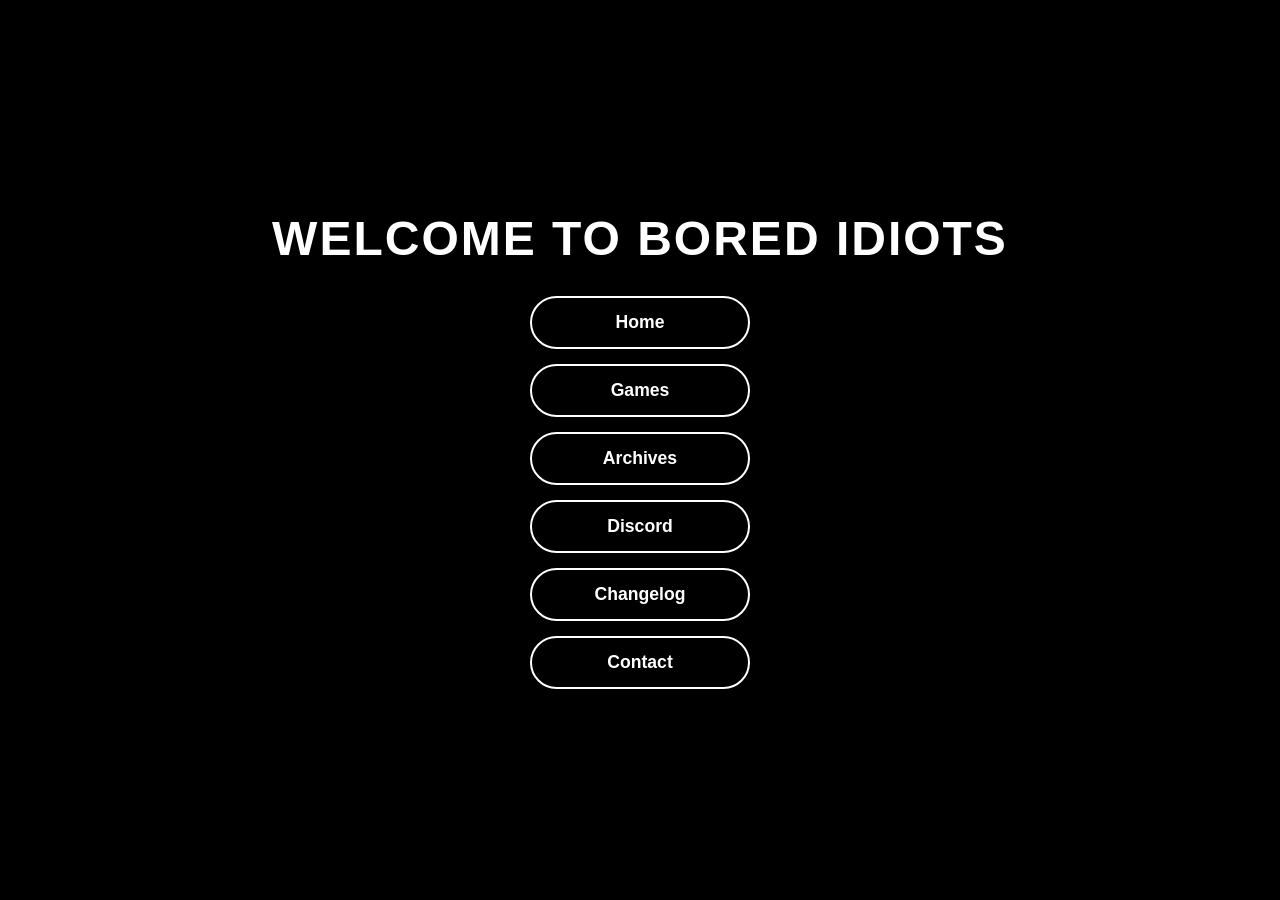
<file: index.html>
<!DOCTYPE html>
<html lang="en">
<head>
  <meta charset="UTF-8" />
  <meta name="viewport" content="width=device-width, initial-scale=1.0" />
  <title>Bored Idiots — Home</title>
  <style>
    * {
      margin: 0;
      padding: 0;
      box-sizing: border-box;
      font-family: Arial, Helvetica, sans-serif;
    }

    body {
      background: #000000;
      color: #ffffff;
      min-height: 100vh;
      display: flex;
      flex-direction: column;
      align-items: center;
      justify-content: center;
    }

    h1 {
      font-size: 3rem;
      font-weight: 900;
      margin-bottom: 30px;
      text-transform: uppercase;
      letter-spacing: 2px;
      text-align: center;
    }

    .buttons {
      display: flex;
      flex-direction: column;
      gap: 15px;
      width: 220px;
    }

    .button-style {
      background: #000000;
      color: #ffffff;
      border: 2px solid #ffffff;
      border-radius: 999px;
      padding: 14px;
      font-size: 1.1rem;
      font-weight: bold;
      cursor: pointer;
      text-align: center;
      text-decoration: none;
      display: inline-block;
      transition: transform 0.15s ease, background 0.15s ease, color 0.15s ease;
    }

    .button-style:hover {
      background: #ffffff;
      color: #000000;
      transform: scale(1.05);
    }

    .button-style:active {
      transform: scale(0.98);
    }
  </style>
</head>
<body>
  <h1>WELCOME TO BORED IDIOTS</h1>

  <div class="buttons">
    <button class="button-style">Home</button>
    <button class="button-style">Games</button>
    <button class="button-style">Archives</button>
    <a href="https://discord.gg/6YV6RpdTnM" target="_blank" class="button-style">Discord</a>
    <button class="button-style">Changelog</button>
    <button class="button-style">Contact</button>
  </div>

  <script>
    // JavaScript will go here later
  </script>
</body>
</html>
</file>
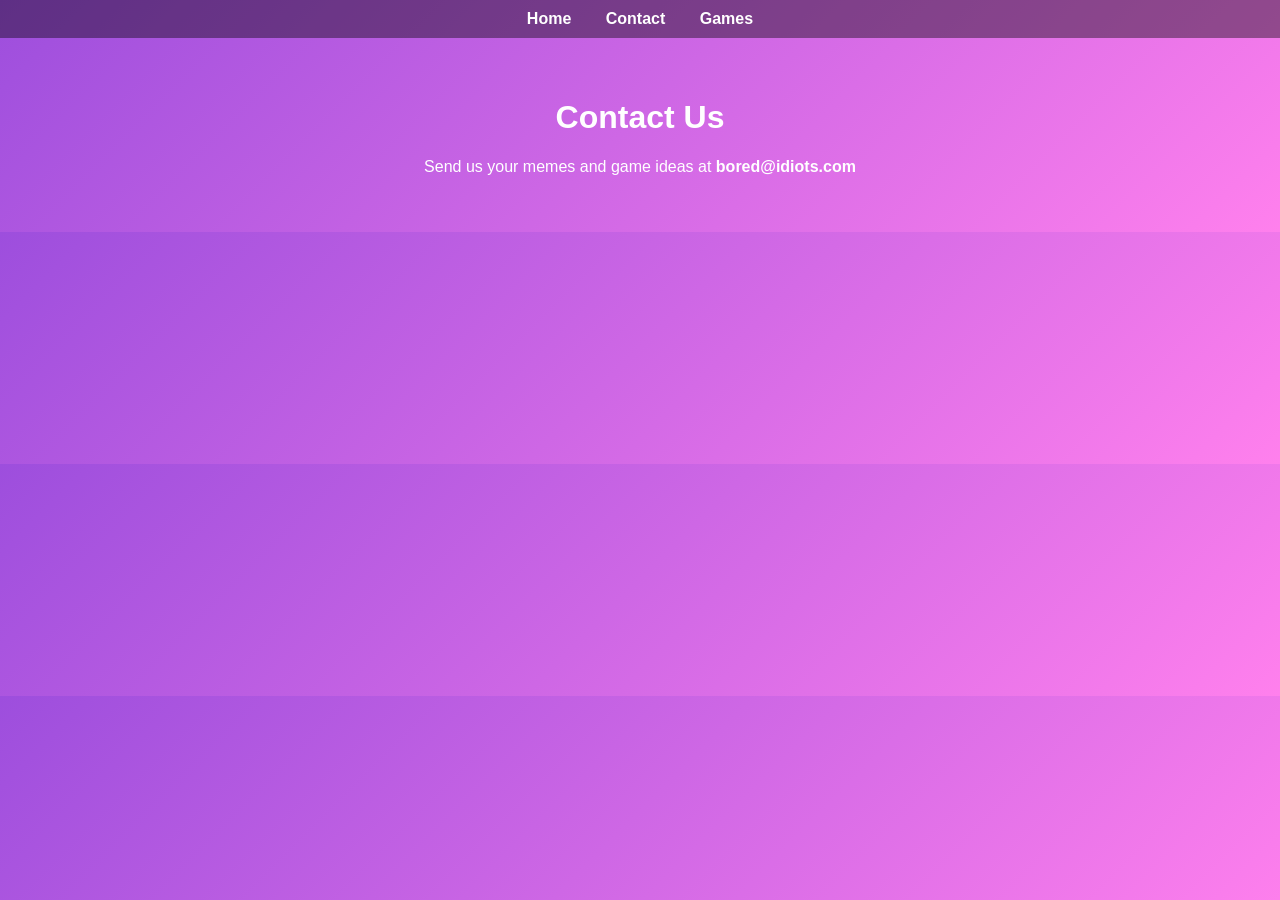
<file: contact.html>
<!DOCTYPE html>
<html lang="en">
<head>
  <meta charset="UTF-8">
  <title>BoredIdiots - Contact</title>
  <link rel="stylesheet" href="style.css">
</head>
<body>
  <nav>
    <a href="index.html">Home</a>
    <a href="contact.html">Contact</a>
    <a href="games.html">Games</a>
  </nav>
  <div class="container">
    <h1>Contact Us</h1>
    <p>Send us your memes and game ideas at <strong>bored@idiots.com</strong></p>
  </div>
</body>
</html>
</file>
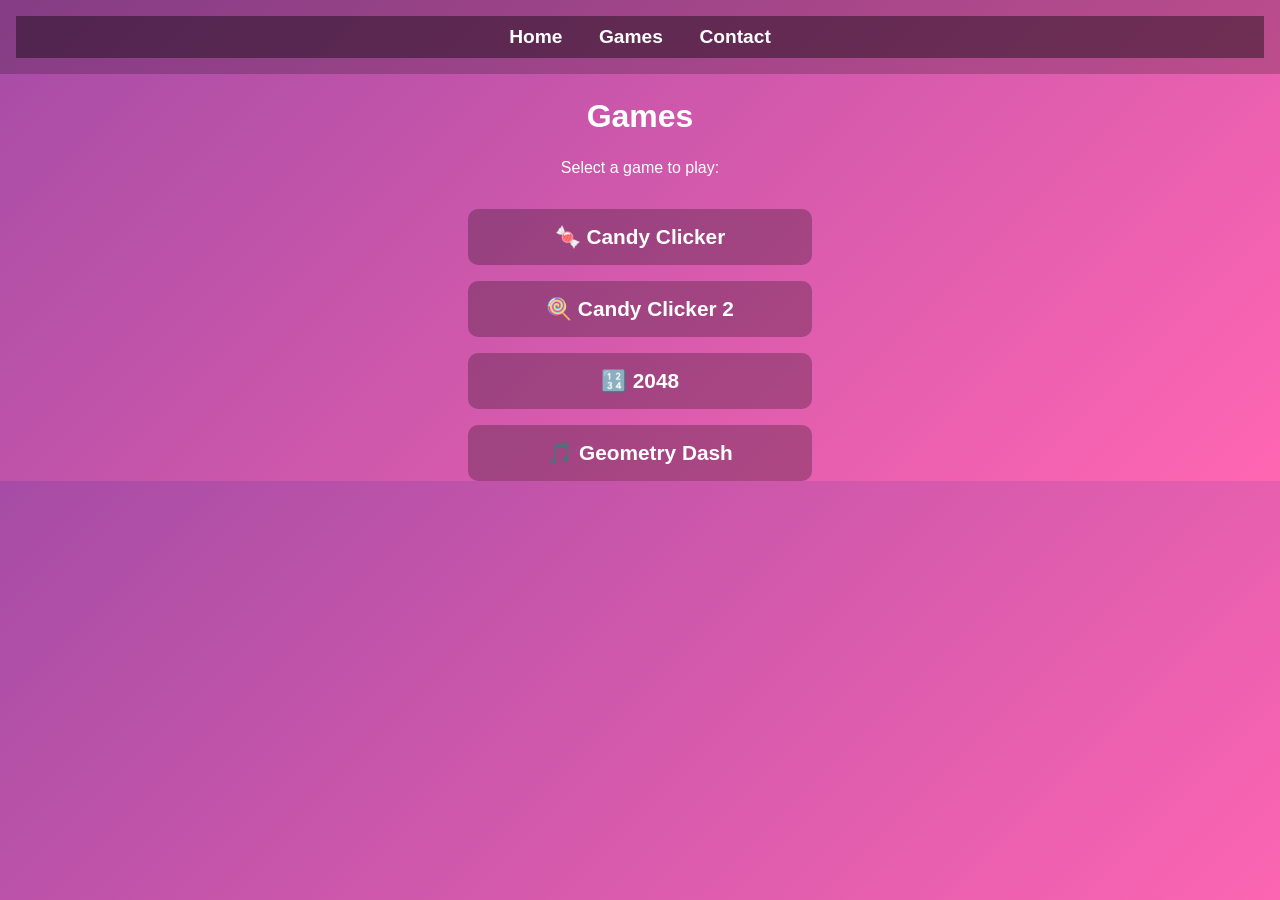
<file: games.html>
<!DOCTYPE html>
<html lang="en">
<head>
  <meta charset="UTF-8">
  <meta name="viewport" content="width=device-width, initial-scale=1.0">
  <title>BoredIdiots - Games</title>
  <link rel="stylesheet" href="style.css">
  <style>
    body {
      background: linear-gradient(135deg, #a64ca6, #ff66b2);
      color: white;
      font-family: Arial, sans-serif;
      margin: 0;
      padding: 0;
      text-align: center;
    }

    header {
      background: rgba(0, 0, 0, 0.2);
      padding: 1rem;
    }

    nav a {
      color: white;
      text-decoration: none;
      margin: 0 1rem;
      font-weight: bold;
      font-size: 1.2rem;
    }

    nav a:hover {
      text-decoration: underline;
    }

    h1 {
      margin: 1.5rem 0;
    }

    .game-list {
      display: flex;
      flex-direction: column;
      align-items: center;
      gap: 1rem;
      margin-top: 2rem;
    }

    .game-link {
      display: inline-block;
      background: rgba(0, 0, 0, 0.25);
      padding: 1rem 2rem;
      border-radius: 10px;
      color: white;
      font-size: 1.3rem;
      font-weight: bold;
      text-decoration: none;
      width: 280px;
      transition: background 0.2s, transform 0.2s;
    }

    .game-link:hover {
      background: rgba(0, 0, 0, 0.4);
      transform: scale(1.05);
    }
  </style>
</head>
<body>
  <header>
    <nav>
      <a href="index.html">Home</a>
      <a href="games.html">Games</a>
      <a href="contact.html">Contact</a>
    </nav>
  </header>

  <main>
    <h1>Games</h1>
    <p>Select a game to play:</p>

    <div class="game-list">
      <a class="game-link" href="games/candyclicker.html">🍬 Candy Clicker</a>
      <a class="game-link" href="games/candyclicker2.html">🍭 Candy Clicker 2</a>
      <a class="game-link" href="games/2048.html">🔢 2048</a>
      <a class="game-link" href="games/geometrydash.html">🎵 Geometry Dash</a>
    </div>
  </main>
</body>
</html>
</file>
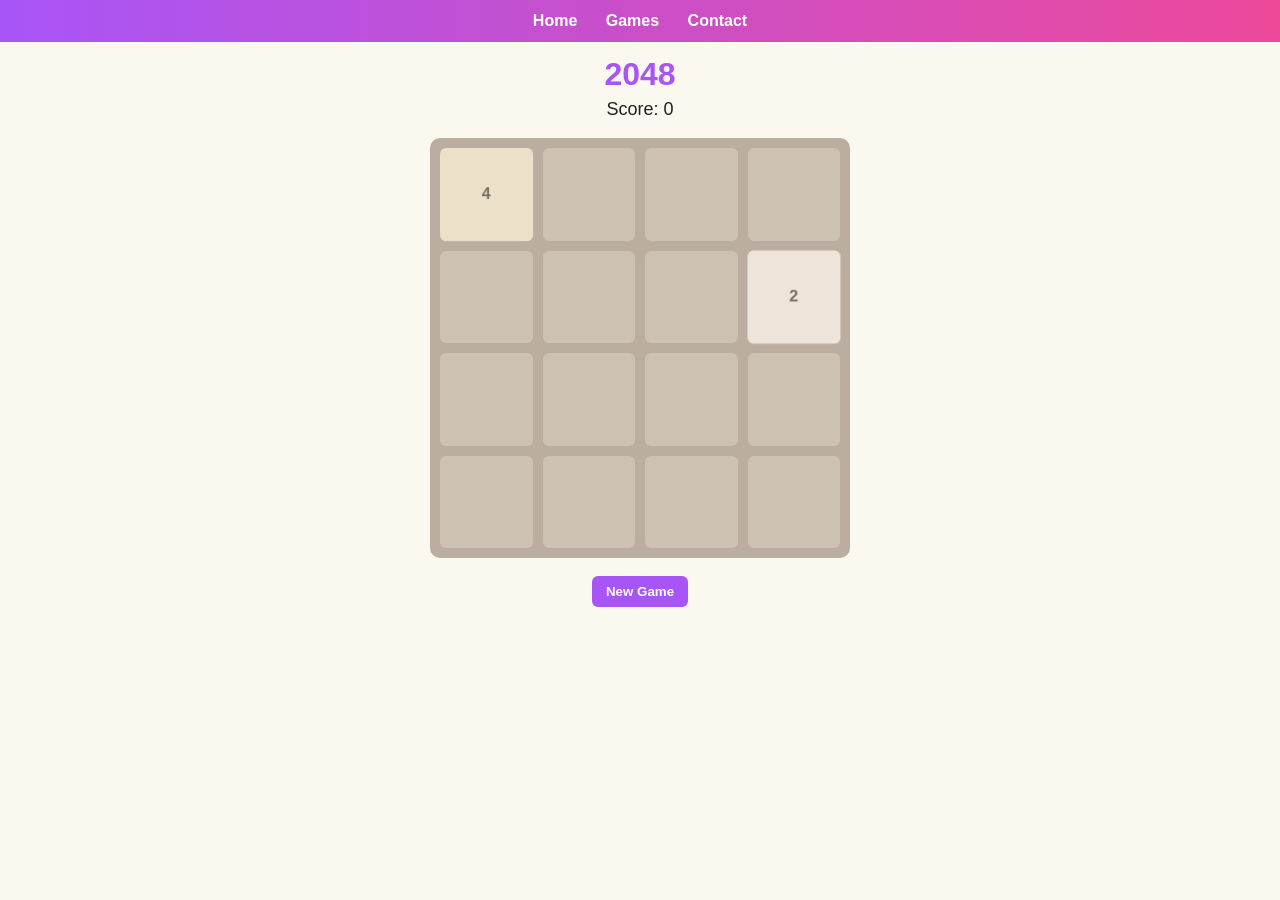
<file: games/2048.html>
<!DOCTYPE html>
<html lang="en">
<head>
  <meta charset="utf-8" />
  <title>2048</title>
  <meta name="viewport" content="width=device-width,initial-scale=1" />
  <style>
    /* Basic page + nav */
    body {
      margin: 0;
      font-family: Arial, sans-serif;
      background: #faf8ef;
      color: #222;
      text-align: center;
    }
    nav {
      background: linear-gradient(90deg,#a855f7,#ec4899);
      padding: 12px;
    }
    nav a { color: white; margin: 0 12px; text-decoration: none; font-weight: 700; }

    h1 { margin: 14px 0 6px; color: #a855f7; }
    .score { margin-bottom: 12px; font-size: 18px; }

    /* Game area */
    .game-container {
      width: 420px;           /* overall size */
      max-width: 95vw;
      margin: 18px auto;
      background: #bbada0;
      border-radius: 10px;
      padding: 10px;
      box-sizing: border-box;
      position: relative;
    }

    /* Background grid */
    .grid {
      display: grid;
      grid-template-columns: repeat(4, 1fr);
      gap: 10px;
      width: 100%;
      height: 100%;
      box-sizing: border-box;
      padding-bottom: 0;
    }
    .cell {
      background: #cdc1b4;
      border-radius: 6px;
      min-height: 0; /* ensures proper shrinking */
      aspect-ratio: 1/1;
    }

    /* Tiles layer floating on top */
    .tiles-layer {
      position: absolute;
      top: 10px; left: 10px; right: 10px; /* match .game-container padding */
      bottom: 10px;
      pointer-events: none; /* clicks go through */
    }

    /* Tile visuals & animation */
    .tile {
      position: absolute;
      border-radius: 6px;
      display: flex;
      align-items: center;
      justify-content: center;
      font-weight: 700;
      color: #776e65;
      transition: transform 220ms cubic-bezier(.2,.8,.2,1), background 120ms;
      will-change: transform;
      user-select: none;
      box-sizing: border-box;
    }
    .tile.pop {
      animation: pop 180ms ease;
    }
    @keyframes pop {
      0% { transform: scale(0.6); }
      60% { transform: scale(1.12); }
      100% { transform: scale(1); }
    }

    /* colors */
    .c2 { background:#eee4da; color:#776e65 }
    .c4 { background:#ede0c8; color:#776e65 }
    .c8 { background:#f2b179; color:#fff }
    .c16 { background:#f59563; color:#fff }
    .c32 { background:#f67c5f; color:#fff }
    .c64 { background:#f65e3b; color:#fff }
    .c128 { background:#edcf72; color:#fff; font-size:18px }
    .c256 { background:#edcc61; color:#fff; font-size:18px }
    .c512 { background:#edc850; color:#fff; font-size:18px }
    .c1024 { background:#edc53f; color:#fff; font-size:14px }
    .c2048 { background:#edc22e; color:#fff; font-size:14px }
    .overlay { position:absolute; inset:0; display:flex; align-items:center; justify-content:center; background:rgba(0,0,0,0.5); color:white; font-size:28px; border-radius:10px; visibility:hidden; }
    .overlay.show { visibility: visible; }
    .controls { margin: 10px 0; }
    .controls button { padding: 8px 14px; font-weight:700; border-radius:6px; border:none; background:#a855f7; color:white; cursor:pointer; }
  </style>
</head>
<body>
  <nav>
    <a href="../index.html">Home</a>
    <a href="../games.html">Games</a>
    <a href="../contact.html">Contact</a>
  </nav>

  <h1>2048</h1>
  <div class="score">Score: <span id="score">0</span></div>

  <div class="game-container" id="game-container">
    <div class="grid" id="grid">
      <!-- background cells -->
      <div class="cell"></div><div class="cell"></div><div class="cell"></div><div class="cell"></div>
      <div class="cell"></div><div class="cell"></div><div class="cell"></div><div class="cell"></div>
      <div class="cell"></div><div class="cell"></div><div class="cell"></div><div class="cell"></div>
      <div class="cell"></div><div class="cell"></div><div class="cell"></div><div class="cell"></div>
    </div>

    <div class="tiles-layer" id="tiles-layer"></div>

    <div class="overlay" id="overlay">Game Over<br><button onclick="restartGame()" style="margin-top:12px;padding:8px 12px;border-radius:6px;border:none;background:white;color:#a855f7;font-weight:700;cursor:pointer;">Try again</button></div>
  </div>

  <div class="controls">
    <button onclick="restartGame()">New Game</button>
  </div>

  <script>
  /***** 2048 implementation with correct direction mapping + animations *****/

  const GRID = 4;
  const GAP = 10; // px, matches CSS gap
  const tilesLayer = document.getElementById('tiles-layer');
  const scoreEl = document.getElementById('score');
  const overlay = document.getElementById('overlay');

  let boardIds = [];      // GRID x GRID grid of tile ids or null
  let tiles = {};         // id -> {value, el}
  let nextId = 1;
  let score = 0;
  let busy = false;       // lock while animation runs

  function cellSize() {
    const w = tilesLayer.clientWidth;
    return (w - (GRID - 1) * GAP) / GRID;
  }

  function resetState() {
    boardIds = Array.from({length:GRID}, () => Array(GRID).fill(null));
    Object.keys(tiles).forEach(id => {
      try { tiles[id].el.remove(); } catch {}
    });
    tiles = {};
    nextId = 1;
    score = 0;
    scoreEl.textContent = score;
    overlay.classList.remove('show');
  }

  function spawnAt(r,c, val=null) {
    const id = String(nextId++);
    const value = val || (Math.random() < 0.9 ? 2 : 4);
    boardIds[r][c] = id;
    const el = document.createElement('div');
    el.className = 'tile c' + value;
    el.textContent = value;
    el.style.width = el.style.height = `${cellSize()}px`;
    // place initially exactly at its slot
    const x = c * (cellSize() + GAP);
    const y = r * (cellSize() + GAP);
    el.style.transform = `translate(${x}px, ${y}px)`;
    el.style.pointerEvents = 'none';
    el.classList.add('pop');
    tilesLayer.appendChild(el);
    tiles[id] = { value, el };
    // remove pop class after animation
    setTimeout(()=>el.classList.remove('pop'), 250);
  }

  function addRandomTile() {
    const empty = [];
    for (let r=0;r<GRID;r++){
      for (let c=0;c<GRID;c++){
        if (!boardIds[r][c]) empty.push([r,c]);
      }
    }
    if (empty.length === 0) return;
    const [r,c] = empty[Math.floor(Math.random()*empty.length)];
    spawnAt(r,c);
  }

  // render positions (used when resizing or initial)
  function layoutAllTiles() {
    const size = cellSize();
    for (const id in tiles) {
      const pos = findTilePosition(id);
      if (!pos) continue;
      const el = tiles[id].el;
      el.style.width = el.style.height = `${size}px`;
      const x = pos.c * (size + GAP);
      const y = pos.r * (size + GAP);
      el.style.transform = `translate(${x}px, ${y}px)`;
    }
  }

  function findTilePosition(id) {
    for (let r=0;r<GRID;r++){
      for (let c=0;c<GRID;c++){
        if (boardIds[r][c] === id) return {r,c};
      }
    }
    return null;
  }

  // slide/merge logic per line for left/up direction
  // returns { newIdsLine: [...ids or null], actions: [{type:'move'|'merge', id(s), toIndex, newValue?}] }
  function compactLine(idsLine) {
    const result = [];
    const actions = [];
    // filter non-null ids
    const items = idsLine.filter(id => id !== null);
    let i = 0, writeIndex = 0;
    while (i < items.length) {
      const id1 = items[i];
      const v1 = tiles[id1].value;
      if (i+1 < items.length) {
        const id2 = items[i+1];
        const v2 = tiles[id2].value;
        if (v1 === v2) {
          // merge id1 and id2 into id1 (reuse id1), id2 will be removed
          const newValue = v1 * 2;
          actions.push({ type:'merge', id1, id2, toIndex: writeIndex, newValue });
          result.push(id1);
          i += 2; writeIndex++;
          continue;
        }
      }
      // simple move
      actions.push({ type:'move', id: id1, toIndex: writeIndex });
      result.push(id1);
      i++; writeIndex++;
    }
    // fill with nulls to GRID length
    while (result.length < GRID) result.push(null);
    return { newIdsLine: result, actions };
  }

  // Performs a move in one of 'left','right','up','down'
  async function doMove(direction) {
    if (busy) return;
    busy = true;
    overlay.classList.remove('show');
    const prevBoard = JSON.stringify(boardIds);
    const newBoard = Array.from({length:GRID}, ()=>Array(GRID).fill(null));
    const allActions = []; // list of actions to animate & finalize
    let pointsGained = 0;

    if (direction === 'left' || direction === 'right') {
      for (let r=0;r<GRID;r++) {
        // collect ids in the order of move
        let rowIds = [];
        if (direction === 'left') {
          for (let c=0;c<GRID;c++) rowIds.push(boardIds[r][c]);
        } else {
          for (let c=GRID-1;c>=0;c--) rowIds.push(boardIds[r][c]);
        }
        const {newIdsLine, actions} = compactLine(rowIds);
        // map newIdsLine back to columns (taking reversal for right)
        for (let i=0;i<GRID;i++) {
          const id = newIdsLine[i];
          const col = (direction === 'left') ? i : (GRID-1 - i);
          newBoard[r][col] = id;
        }
        // convert actions' toIndex to final coords & collect
        for (const a of actions) {
          if (a.type === 'move') {
            const toCol = (direction === 'left') ? a.toIndex : (GRID-1 - a.toIndex);
            allActions.push({ type:'move', id: a.id, to: {r, c: toCol} });
          } else if (a.type === 'merge') {
            const toCol = (direction === 'left') ? a.toIndex : (GRID-1 - a.toIndex);
            allActions.push({ type:'merge', id1: a.id1, id2: a.id2, to: {r, c: toCol}, newValue: a.newValue });
            pointsGained += a.newValue;
          }
        }
      }
    } else if (direction === 'up' || direction === 'down') {
      for (let c=0;c<GRID;c++) {
        let colIds = [];
        if (direction === 'up') {
          for (let r=0;r<GRID;r++) colIds.push(boardIds[r][c]);
        } else {
          for (let r=GRID-1;r>=0;r--) colIds.push(boardIds[r][c]);
        }
        const {newIdsLine, actions} = compactLine(colIds);
        for (let i=0;i<GRID;i++) {
          const id = newIdsLine[i];
          const row = (direction === 'up') ? i : (GRID-1 - i);
          newBoard[row][c] = id;
        }
        for (const a of actions) {
          if (a.type === 'move') {
            const toRow = (direction === 'up') ? a.toIndex : (GRID-1 - a.toIndex);
            allActions.push({ type:'move', id: a.id, to: {r: toRow, c} });
          } else if (a.type === 'merge') {
            const toRow = (direction === 'up') ? a.toIndex : (GRID-1 - a.toIndex);
            allActions.push({ type:'merge', id1: a.id1, id2: a.id2, to: {r: toRow, c}, newValue: a.newValue });
            pointsGained += a.newValue;
          }
        }
      }
    }

    if (JSON.stringify(newBoard) === prevBoard) {
      busy = false;
      return; // no move happened
    }

    // Prepare target positions mapping for animation
    const size = cellSize();
    const targetPos = {}; // id -> {x,y}
    // for every id present in newBoard put its final coords
    for (let r=0;r<GRID;r++){
      for (let c=0;c<GRID;c++){
        const id = newBoard[r][c];
        if (id) targetPos[id] = { x: c * (size + GAP), y: r * (size + GAP) };
      }
    }
    // For merged second ids we want them to animate to same target as id1
    for (const a of allActions) {
      if (a.type === 'merge') {
        // ensure id2 has target too (it will be removed after)
        targetPos[a.id2] = { x: a.to.c * (size + GAP), y: a.to.r * (size + GAP) };
        // id1 also moves there (if not already)
        targetPos[a.id1] = { x: a.to.c * (size + GAP), y: a.to.r * (size + GAP) };
      }
    }

    // Animate all existing tiles to their target (if any)
    for (const id in tiles) {
      const el = tiles[id].el;
      if (targetPos[id]) {
        el.style.transition = 'transform 220ms cubic-bezier(.2,.8,.2,1)';
        requestAnimationFrame(()=> {
          el.style.transform = `translate(${targetPos[id].x}px, ${targetPos[id].y}px)`;
        });
      } else {
        // tile was removed (shouldn't happen normally) — animate fade then remove
        el.style.transition = 'opacity 180ms';
        el.style.opacity = '0';
      }
    }

    // Wait for the transition to finish, then finalize state
    await new Promise(res => setTimeout(res, 240));

    // Finalize merges and cleanup
    // 1) apply new values for merged id1, remove id2 elements
    for (const a of allActions) {
      if (a.type === 'merge') {
        const id1 = a.id1, id2 = a.id2;
        // update id1 value & text/background
        tiles[id1].value = a.newValue;
        const el1 = tiles[id1].el;
        el1.textContent = a.newValue;
        el1.className = 'tile c' + a.newValue + ' pop';
        // remove id2 element
        if (tiles[id2] && tiles[id2].el) {
          tiles[id2].el.remove();
          delete tiles[id2];
        }
      }
    }

    // 2) move simple moved tiles — their element already at target; update nothing else
    // 3) Update boardIds reference to newBoard
    boardIds = newBoard;

    // 4) update tiles map for values and recolor (cover simple moves)
    for (let r=0;r<GRID;r++){
      for (let c=0;c<GRID;c++){
        const id = boardIds[r][c];
        if (id && tiles[id]) {
          // ensure element matches value & color
          tiles[id].el.className = 'tile c' + tiles[id].value;
          tiles[id].el.textContent = tiles[id].value;
        }
      }
    }

    // 5) update score
    score += pointsGained;
    scoreEl.textContent = score;

    // 6) clear any lingering 'pop' class after animation
    setTimeout(() => {
      for (const id in tiles) tiles[id].el.classList.remove('pop');
    }, 260);

    // 7) spawn a random tile in the empty space
    addRandomTile();

    // 8) render small adjustments (tile sizes if resized)
    layoutAllTiles();

    // 9) check game over
    if (!hasMoves()) {
      overlay.classList.add('show');
    }

    busy = false;
  }

  function hasMoves() {
    for (let r=0;r<GRID;r++){
      for (let c=0;c<GRID;c++){
        if (!boardIds[r][c]) return true;
        const val = tiles[boardIds[r][c]].value;
        if (c < GRID-1 && boardIds[r][c+1] && tiles[boardIds[r][c+1]].value === val) return true;
        if (r < GRID-1 && boardIds[r+1][c] && tiles[boardIds[r+1][c]].value === val) return true;
      }
    }
    return false;
  }

  // PUBLIC wrappers for directions to keep mapping clear
  function moveLeft() { return doMove('left'); }
  function moveRight(){ return doMove('right'); }
  function moveUp()   { return doMove('up'); }
  function moveDown() { return doMove('down'); }

  // Input handlers
  document.addEventListener('keydown', e => {
    if (busy) return;
    if (e.key === 'ArrowLeft') moveLeft();
    else if (e.key === 'ArrowRight') moveRight();
    else if (e.key === 'ArrowUp') moveUp();
    else if (e.key === 'ArrowDown') moveDown();
  });

  let sx = 0, sy = 0;
  document.addEventListener('touchstart', e => {
    if (!e.touches || !e.touches[0]) return;
    sx = e.touches[0].clientX; sy = e.touches[0].clientY;
  }, {passive:true});
  document.addEventListener('touchend', e => {
    if (busy) return;
    if (!e.changedTouches || !e.changedTouches[0]) return;
    const dx = e.changedTouches[0].clientX - sx;
    const dy = e.changedTouches[0].clientY - sy;
    if (Math.abs(dx) > Math.abs(dy)) {
      if (dx > 30) moveRight();
      else if (dx < -30) moveLeft();
    } else {
      if (dy > 30) moveDown();
      else if (dy < -30) moveUp();
    }
  }, {passive:true});

  // resize handling: recompute sizes and snap tiles into place
  window.addEventListener('resize', () => {
    // update tile dimensions and positions
    for (const id in tiles) {
      const el = tiles[id].el;
      el.style.width = el.style.height = `${cellSize()}px`;
    }
    layoutAllTiles();
  });

  // restart/new game
  function restartGame() {
    resetState();
    // spawn two starting tiles and build their elements
    spawnInitialTwo();
  }

  function spawnInitialTwo() {
    // spawn two tiles by placing ids into boardIds and creating elements
    const empty = [];
    for (let r=0;r<GRID;r++) for (let c=0;c<GRID;c++) empty.push([r,c]);
    // pick two distinct
    const idxA = Math.floor(Math.random()*empty.length);
    const a = empty.splice(idxA,1)[0];
    const idxB = Math.floor(Math.random()*empty.length);
    const b = empty.splice(idxB,1)[0];
    spawnAt(a[0], a[1]);
    spawnAt(b[0], b[1]);
    layoutAllTiles();
  }

  // initial game start
  function init() {
    resetState();
    spawnInitialTwo();
  }

  // expose restart to global (used by button)
  window.restartGame = restartGame;

  // start
  init();
  </script>
</body>
</html>
</file>
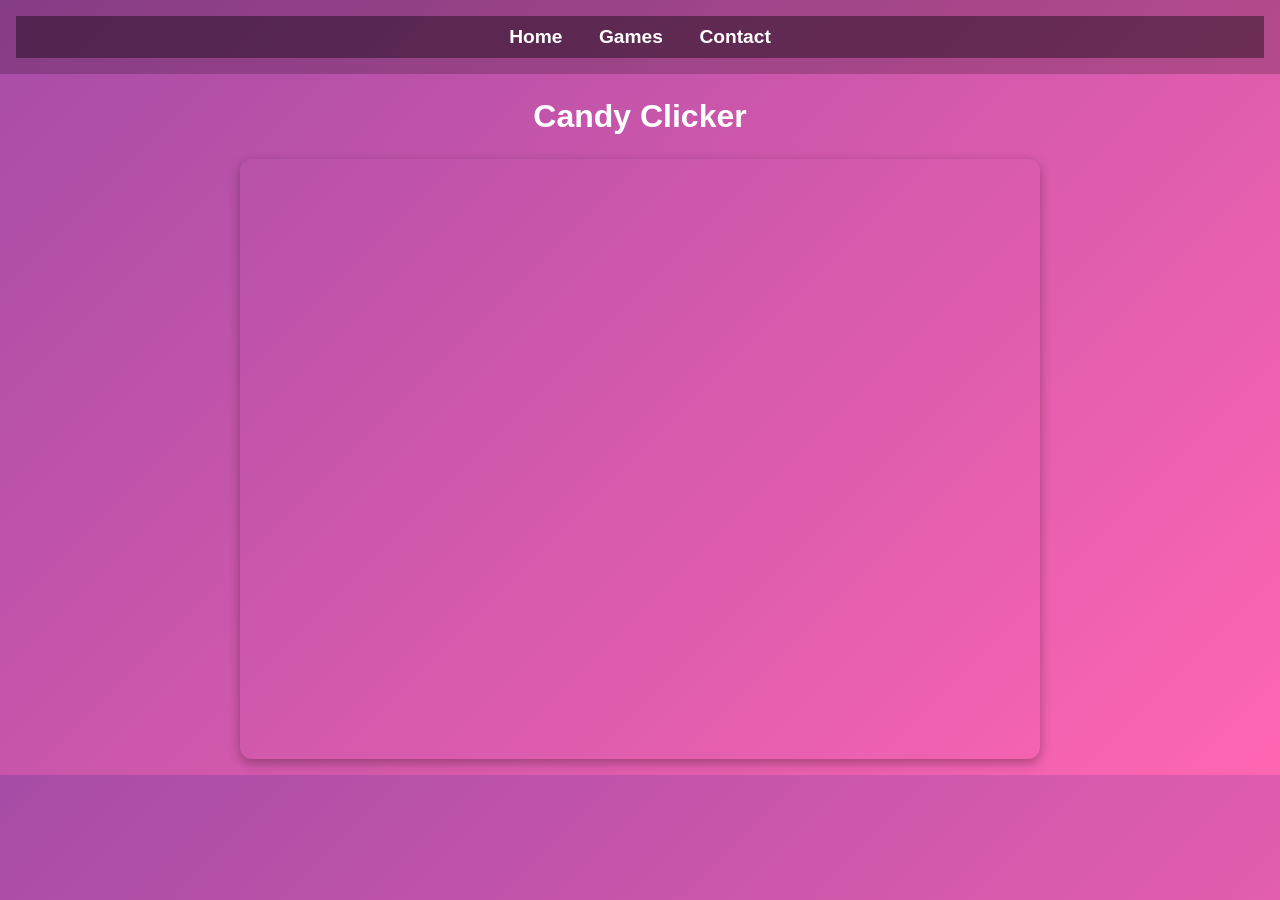
<file: games/candyclicker.html>
<!DOCTYPE html>
<html lang="en">
<head>
  <meta charset="UTF-8">
  <meta name="viewport" content="width=device-width, initial-scale=1.0">
  <title>BoredIdiots - Candy Clicker</title>
  <link rel="stylesheet" href="../style.css">
  <style>
    body {
      background: linear-gradient(135deg, #a64ca6, #ff66b2);
      color: white;
      font-family: Arial, sans-serif;
      margin: 0;
      padding: 0;
      text-align: center;
    }

    header {
      background: rgba(0, 0, 0, 0.2);
      padding: 1rem;
    }

    nav a {
      color: white;
      text-decoration: none;
      margin: 0 1rem;
      font-weight: bold;
      font-size: 1.2rem;
    }

    nav a:hover {
      text-decoration: underline;
    }

    h1 {
      margin: 1.5rem 0;
    }

    iframe {
      border-radius: 12px;
      box-shadow: 0 4px 12px rgba(0, 0, 0, 0.3);
      margin: 1rem auto;
      display: block;
    }
  </style>
</head>
<body>
  <header>
    <nav>
      <a href="../index.html">Home</a>
      <a href="../games.html">Games</a>
      <a href="../contact.html">Contact</a>
    </nav>
  </header>

  <main>
    <h1>Candy Clicker</h1>
    <iframe src="https://scratch.mit.edu/projects/359071241/embed"
            allowtransparency="true"
            width="800" height="600"
            frameborder="0"
            scrolling="no"
            allowfullscreen></iframe>
  </main>
</body>
</html>
</file>
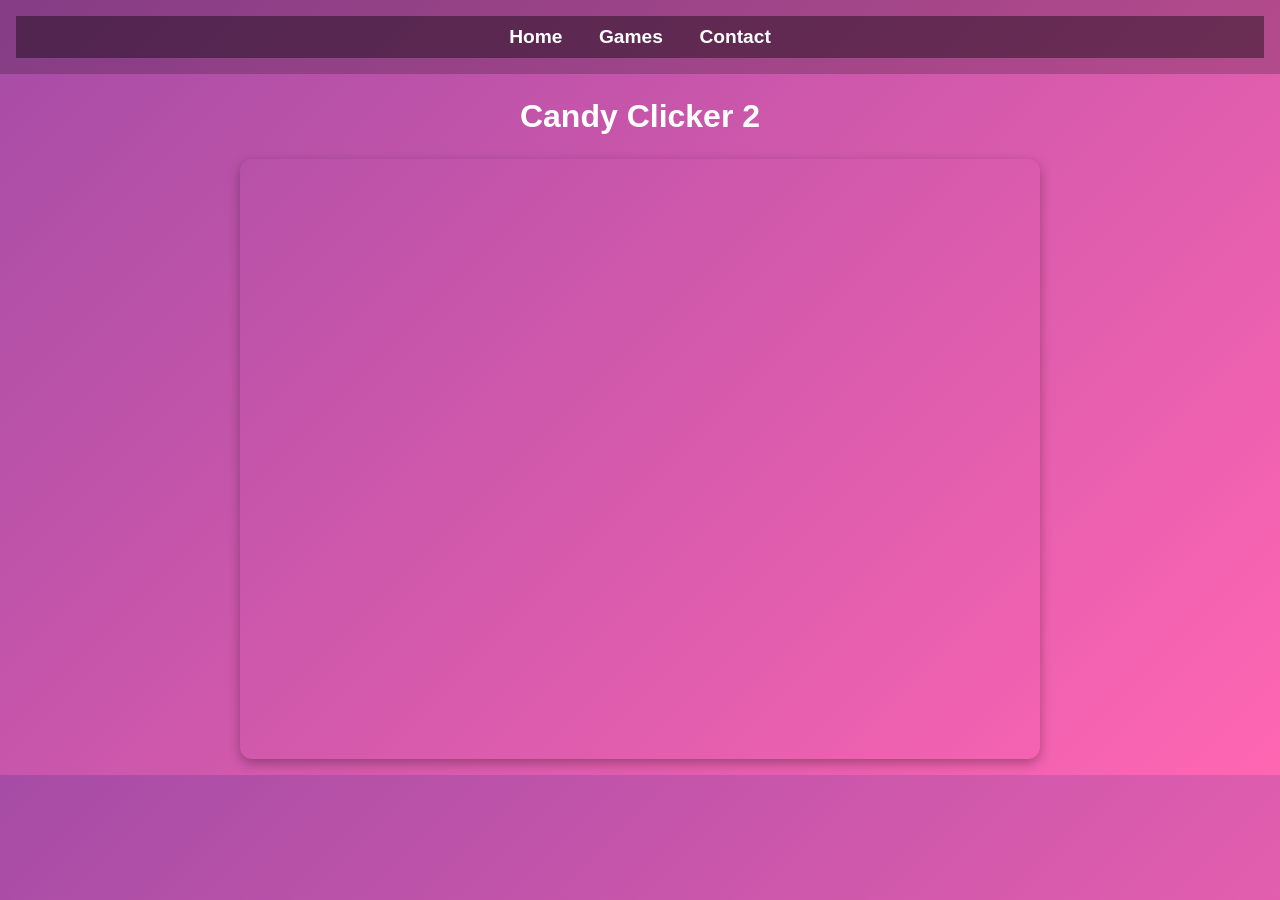
<file: games/candyclicker2.html>
<!DOCTYPE html>
<html lang="en">
<head>
  <meta charset="UTF-8">
  <meta name="viewport" content="width=device-width, initial-scale=1.0">
  <title>BoredIdiots - Candy Clicker 2</title>
  <link rel="stylesheet" href="../style.css">
  <style>
    body {
      background: linear-gradient(135deg, #a64ca6, #ff66b2);
      color: white;
      font-family: Arial, sans-serif;
      margin: 0;
      padding: 0;
      text-align: center;
    }

    header {
      background: rgba(0, 0, 0, 0.2);
      padding: 1rem;
    }

    nav a {
      color: white;
      text-decoration: none;
      margin: 0 1rem;
      font-weight: bold;
      font-size: 1.2rem;
    }

    nav a:hover {
      text-decoration: underline;
    }

    h1 {
      margin: 1.5rem 0;
    }

    iframe {
      border-radius: 12px;
      box-shadow: 0 4px 12px rgba(0, 0, 0, 0.3);
      margin: 1rem auto;
      display: block;
    }
  </style>
</head>
<body>
  <header>
    <nav>
      <a href="../index.html">Home</a>
      <a href="../games.html">Games</a>
      <a href="../contact.html">Contact</a>
    </nav>
  </header>

  <main>
    <h1>Candy Clicker 2</h1>
    <iframe src="https://scratch.mit.edu/projects/332026728/embed"
            allowtransparency="true"
            width="800" height="600"
            frameborder="0"
            scrolling="no"
            allowfullscreen></iframe>
  </main>
</body>
</html>
</file>
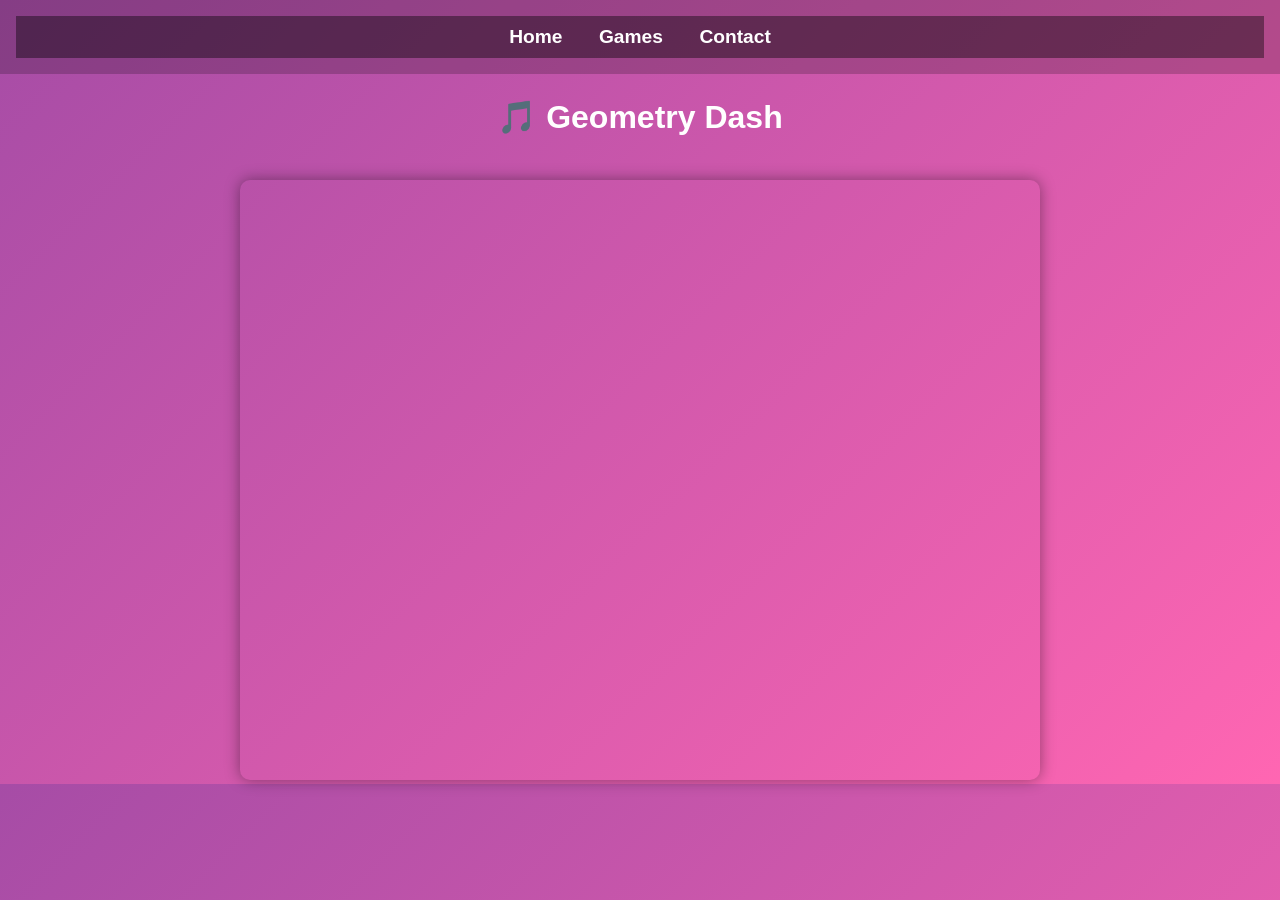
<file: games/geometrydash.html>
<!DOCTYPE html>
<html lang="en">
<head>
  <meta charset="UTF-8">
  <meta name="viewport" content="width=device-width, initial-scale=1.0">
  <title>BoredIdiots - Geometry Dash</title>
  <link rel="stylesheet" href="../style.css">
  <style>
    body {
      background: linear-gradient(135deg, #a64ca6, #ff66b2);
      color: white;
      font-family: Arial, sans-serif;
      margin: 0;
      padding: 0;
      text-align: center;
    }

    header {
      background: rgba(0, 0, 0, 0.2);
      padding: 1rem;
    }

    nav a {
      color: white;
      text-decoration: none;
      margin: 0 1rem;
      font-weight: bold;
      font-size: 1.2rem;
    }

    nav a:hover {
      text-decoration: underline;
    }

    h1 {
      margin: 1.5rem 0;
    }

    iframe {
      margin-top: 20px;
      border-radius: 10px;
      box-shadow: 0 0 15px rgba(0,0,0,0.4);
    }
  </style>
</head>
<body>
  <header>
    <nav>
      <a href="../index.html">Home</a>
      <a href="../games.html">Games</a>
      <a href="../contact.html">Contact</a>
    </nav>
  </header>

  <main>
    <h1>🎵 Geometry Dash</h1>
    <iframe src="https://scratch.mit.edu/projects/105500895/embed" 
            allowtransparency="true" 
            width="800" height="600" 
            frameborder="0" 
            scrolling="no" 
            allowfullscreen></iframe>
  </main>
</body>
</html>
</file>
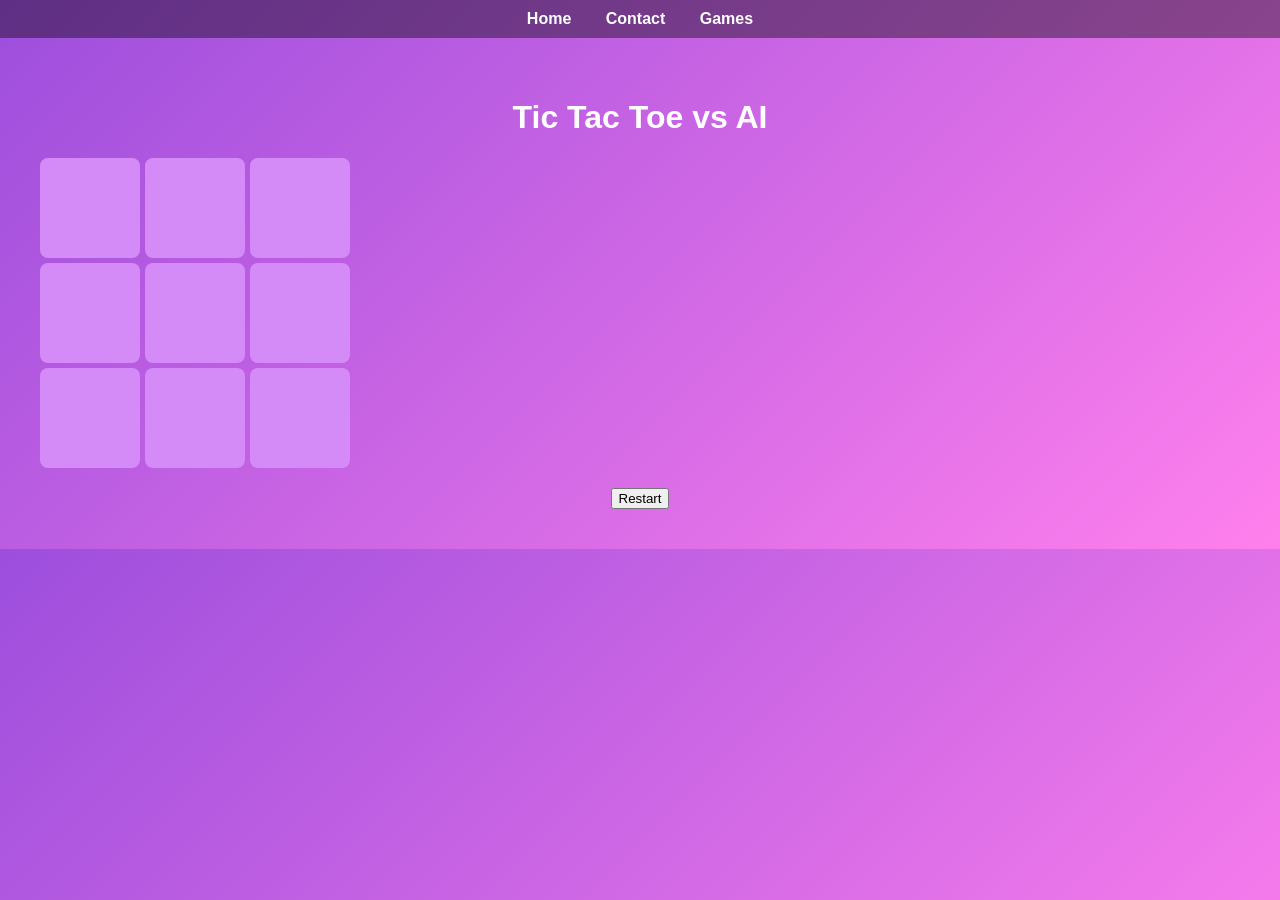
<file: games/tic-tac-toe-ai.html>
<!DOCTYPE html>
<html lang="en">
<head>
  <meta charset="UTF-8">
  <title>Tic Tac Toe vs AI</title>
  <link rel="stylesheet" href="../style.css">
  <style>
    .board {
      display: grid;
      grid-template-columns: repeat(3, 100px);
      gap: 5px;
      margin: 20px auto;
    }
    .cell {
      width: 100px;
      height: 100px;
      background: #d58bf7;
      display: flex;
      align-items: center;
      justify-content: center;
      font-size: 2rem;
      cursor: pointer;
      border-radius: 8px;
    }
  </style>
</head>
<body>
  <nav>
    <a href="../index.html">Home</a>
    <a href="../contact.html">Contact</a>
    <a href="../games.html">Games</a>
  </nav>
  <div class="container">
    <h1>Tic Tac Toe vs AI</h1>
    <div id="board" class="board"></div>
    <p id="status"></p>
    <button onclick="resetGame()">Restart</button>
  </div>
  <script>
    const boardEl = document.getElementById("board");
    const statusEl = document.getElementById("status");
    let board = Array(9).fill(null);
    let player = "X";
    let gameOver = false;

    function renderBoard() {
      boardEl.innerHTML = "";
      board.forEach((cell, i) => {
        const div = document.createElement("div");
        div.className = "cell";
        div.textContent = cell || "";
        div.onclick = () => makeMove(i);
        boardEl.appendChild(div);
      });
    }

    function makeMove(i) {
      if (board[i] || gameOver) return;
      board[i] = player;
      if (checkWin(player)) {
        statusEl.textContent = `${player} wins!`;
        gameOver = true;
        renderBoard();
        return;
      }
      if (board.every(c => c)) {
        statusEl.textContent = "It's a draw!";
        gameOver = true;
        renderBoard();
        return;
      }
      player = "O";
      aiMove();
    }

    function aiMove() {
      let empty = board.map((c,i)=>c?null:i).filter(v=>v!==null);
      let choice = empty[Math.floor(Math.random()*empty.length)];
      board[choice] = "O";
      if (checkWin("O")) {
        statusEl.textContent = "AI wins!";
        gameOver = true;
      }
      player = "X";
      renderBoard();
    }

    function checkWin(p) {
      const wins = [
        [0,1,2],[3,4,5],[6,7,8],
        [0,3,6],[1,4,7],[2,5,8],
        [0,4,8],[2,4,6]
      ];
      return wins.some(line => line.every(i => board[i] === p));
    }

    function resetGame() {
      board = Array(9).fill(null);
      player = "X";
      gameOver = false;
      statusEl.textContent = "";
      renderBoard();
    }

    renderBoard();
  </script>
</body>
</html>
</file>
<file: style.css>
body {
  font-family: Arial, sans-serif;
  background: linear-gradient(135deg, #9d4edd, #ff80ed);
  margin: 0;
  padding: 0;
  color: white;
  text-align: center;
}
nav {
  background: rgba(0,0,0,0.4);
  padding: 10px;
}
nav a {
  color: white;
  text-decoration: none;
  margin: 0 15px;
  font-weight: bold;
}
nav a:hover {
  color: #ffd6ff;
}
.container {
  padding: 40px;
}
</file>
